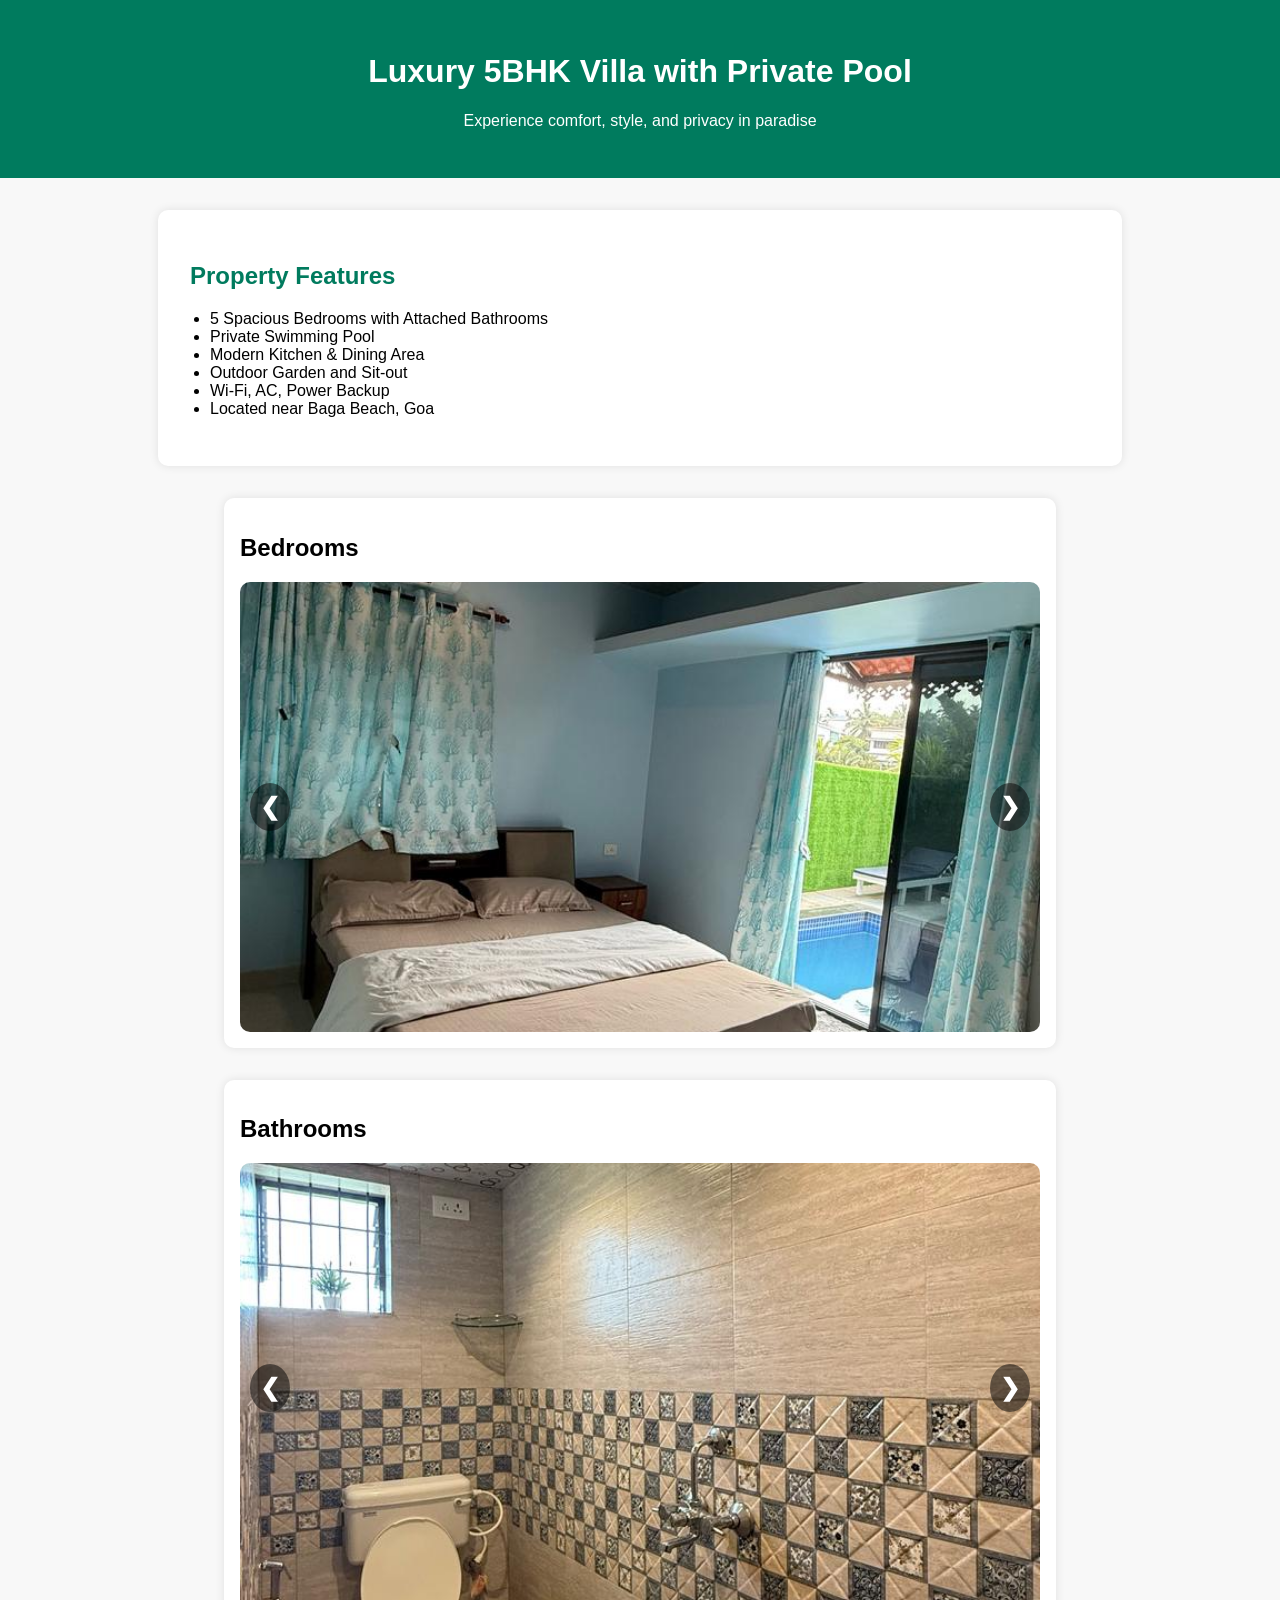
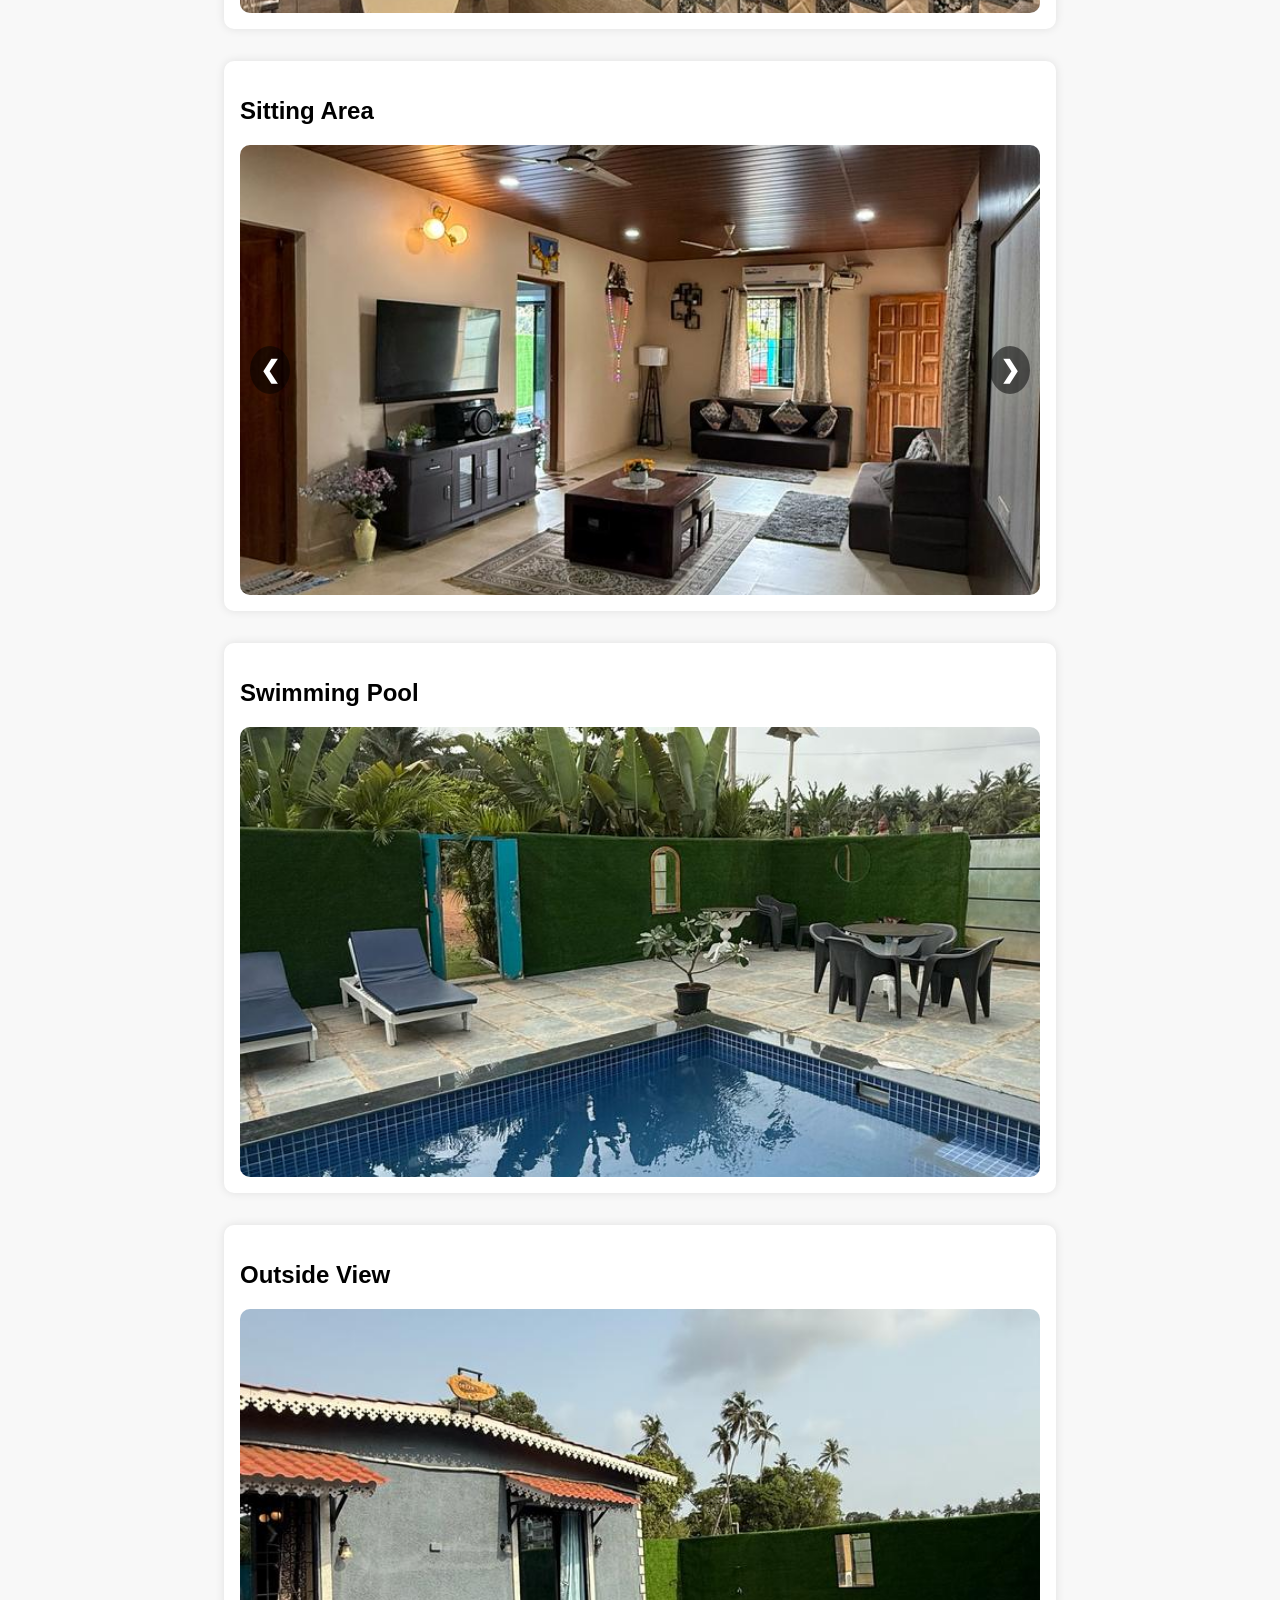
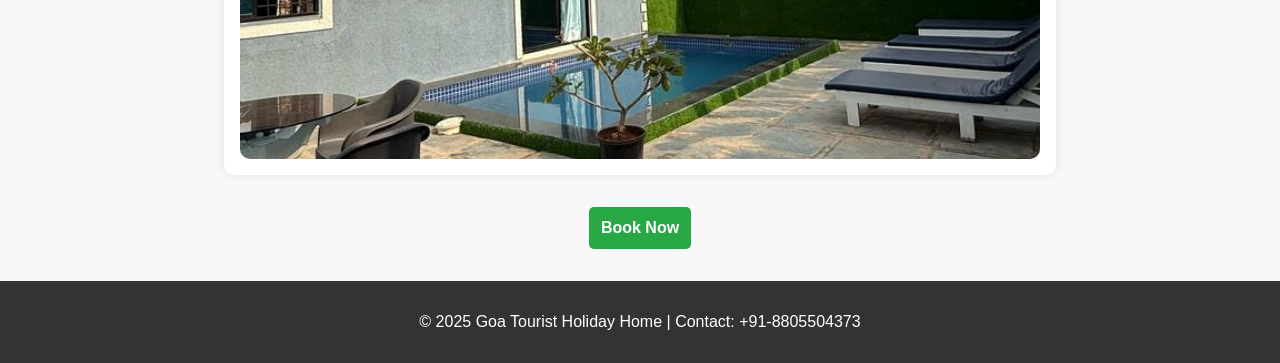
<file: 2bhk/2bhk.html>
<!DOCTYPE html>
<html lang="en">
  <head>
    <meta charset="UTF-8" />
    <meta name="viewport" content="width=device-width, initial-scale=1.0" />
    <title>5BHK Villa Gallery</title>
    <link rel="stylesheet" href="style.css" />
  </head>
  <body>
    <header>
      <h1>Luxury 5BHK Villa with Private Pool</h1>
      <p>Experience comfort, style, and privacy in paradise</p>
    </header>

    <section class="villa-info">
      <h2>Property Features</h2>
      <ul>
        <li>5 Spacious Bedrooms with Attached Bathrooms</li>
        <li>Private Swimming Pool</li>
        <li>Modern Kitchen & Dining Area</li>
        <li>Outdoor Garden and Sit-out</li>
        <li>Wi-Fi, AC, Power Backup</li>
        <li>Located near Baga Beach, Goa</li>
      </ul>
      <!-- <p class="price">Starting at ₹15,000 / night</p> -->
    </section>

    <main>
      <!-- Bedroom Slider -->
      <section class="slider-section">
        <h2>Bedrooms</h2>
        <div class="slider" id="bedroomSlider">
          <button class="prev" onclick="changeSlide('bedroom', -1)">
            &#10094;
          </button>
          <img
            class="slide bedroom-slide"
            src="bedroom1.jpeg"
            alt="Bedroom 1"
          />
          <img
            class="slide bedroom-slide"
            src="bedroom2.jpeg"
            alt="Bedroom 2"
          />
          <button class="next" onclick="changeSlide('bedroom', 1)">
            &#10095;
          </button>
        </div>
      </section>

      <!-- Bathroom Slider -->
      <section class="slider-section">
        <h2>Bathrooms</h2>
        <div class="slider" id="bathroomSlider">
          <button class="prev" onclick="changeSlide('bathroom', -1)">
            &#10094;
          </button>
          <img
            class="slide bathroom-slide"
            src="bathroom1.jpeg"
            alt="Bathroom 1"
          />
          <img
            class="slide bathroom-slide"
            src="bathroom2.jpeg"
            alt="Bathroom 2"
          />
          <button class="next" onclick="changeSlide('bathroom', 1)">
            &#10095;
          </button>
        </div>
      </section>

      <!-- Kitchen Slider -->
      <!-- <section class="slider-section">
    <h2>Kitchen</h2>
    <div class="slider" id="kitchenSlider">
      <button class="prev" onclick="changeSlide('kitchen', -1)">&#10094;</button>
      <img class="slide kitchen-slide" src="kitchen1.jpeg" alt="Kitchen 1">
      <img class="slide kitchen-slide" src="kitchen2.jpg" alt="Kitchen 2">
      <button class="next" onclick="changeSlide('kitchen', 1)">&#10095;</button>
    </div>
  </section> -->

      <!-- Dining Slider -->
      <section class="slider-section">
        <h2>Sitting Area</h2>
        <div class="slider" id="diningSlider">
          <button class="prev" onclick="changeSlide('dining', -1)">
            &#10094;
          </button>
          <img class="slide dining-slide" src="dining1.jpeg" alt="Dining 1" />
          <img class="slide dining-slide" src="dining2.jpeg" alt="Dining 2" />
          <button class="next" onclick="changeSlide('dining', 1)">
            &#10095;
          </button>
        </div>
      </section>

      <!-- Pool Slider -->
      <section class="slider-section">
        <h2>Swimming Pool</h2>
        <div class="slider" id="poolSlider">
          <!-- <button class="prev" onclick="changeSlide('pool', -1)">&#10094;</button> -->
          <img class="slide pool-slide" src="pool1.jpeg" alt="Pool 1" />
          <!-- <button class="next" onclick="changeSlide('pool', 1)">&#10095;</button> -->
        </div>
      </section>

      <!-- Outside Slider -->
      <section class="slider-section">
        <h2>Outside View</h2>
        <div class="slider" id="outsideSlider">
          <!-- <button class="prev" onclick="changeSlide('outside', -1)">&#10094;</button> -->
          <img
            class="slide outside-slide"
            src="outside1.jpeg"
            alt="Outside 1"
          />
          <!-- <button class="next" onclick="changeSlide('outside', 1)">&#10095;</button> -->
        </div>
      </section>

      <!-- Other Slider -->
      <!-- <section class="slider-section">
    <h2>Others View</h2>
    <div class="slider" id="othersSlider">
      <button class="prev" onclick="changeSlide('Others', -1)">&#10094;</button>
      <img class="slide others-slide" src="other1.jpeg" alt="Others 1">
      <img class="slide others-slide" src="other2.jpeg" alt="Others 2">
      <img class="slide others-slide" src="other3.jpeg" alt="Others 3">
      <img class="slide others-slide" src="other4.jpeg" alt="Others 4">
      <button class="next" onclick="changeSlide('others', 1)">&#10095;</button>
    </div>
  </section> -->
    </main>
    <!-- Book Button -->
    <section id="bookingForm">
      <button onclick="redirectToWhatsApp()">Book Now</button>
    </section>

    <!-- Footer Section -->
    <footer>
      <p>&copy; 2025 Goa Tourist Holiday Home | Contact: +91-8805504373</p>
    </footer>

    <script src="script.js"></script>
  </body>
</html>
</file>
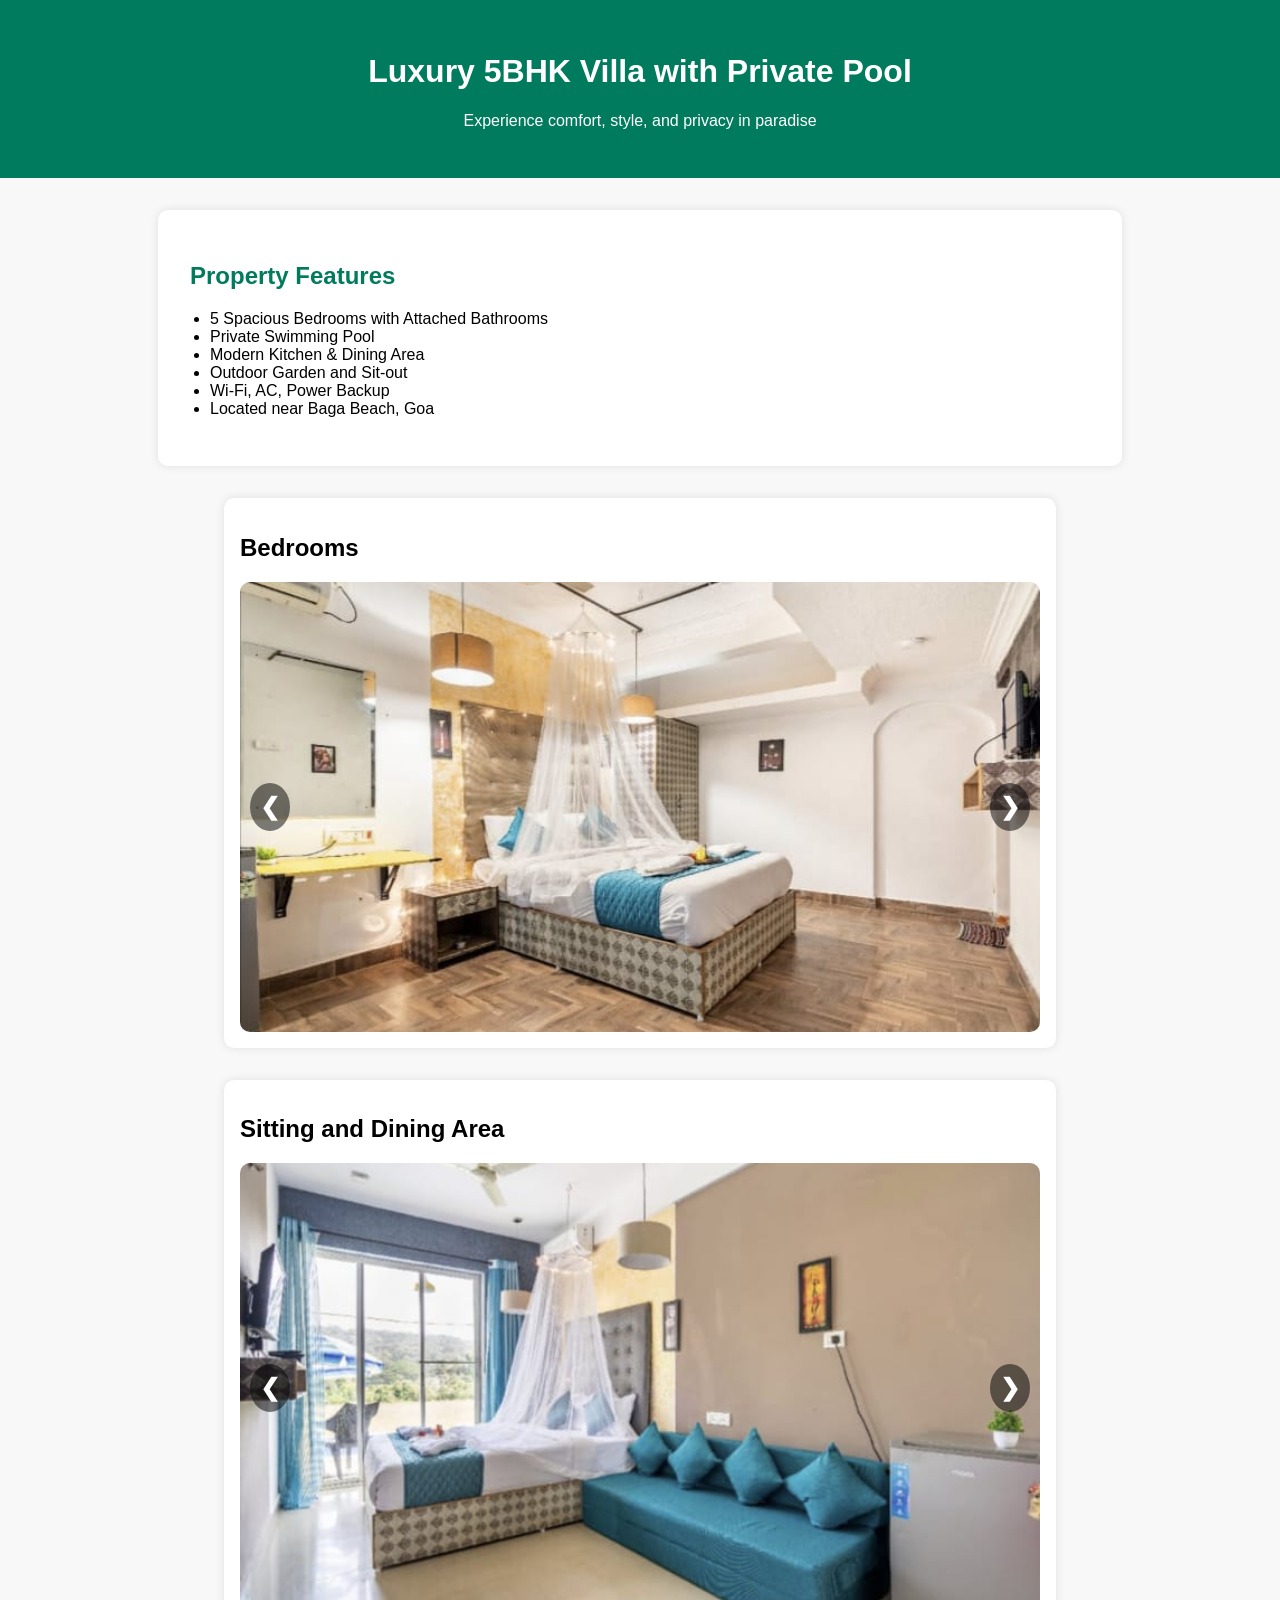
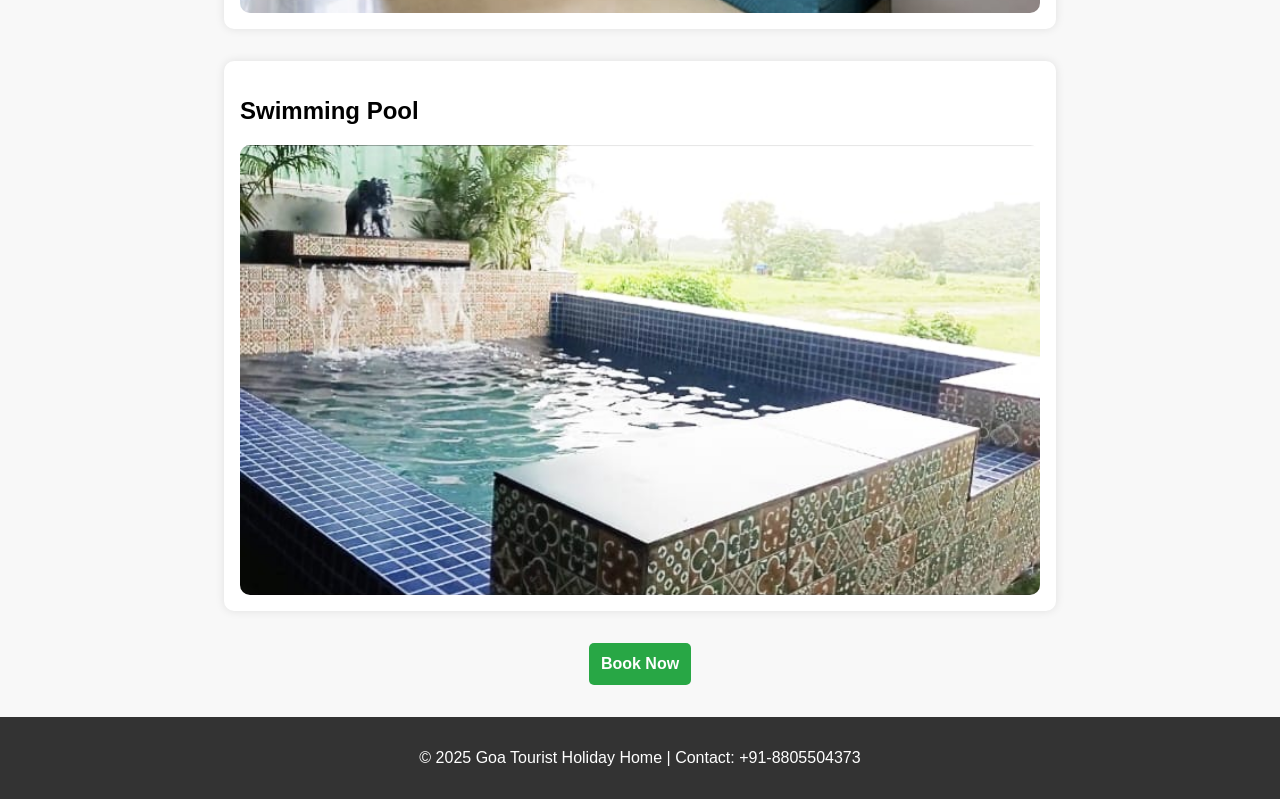
<file: 3bhk/3bhk.html>
<!DOCTYPE html>
<html lang="en">
  <head>
    <meta charset="UTF-8" />
    <meta name="viewport" content="width=device-width, initial-scale=1.0" />
    <title>5BHK Villa Gallery</title>
    <link rel="stylesheet" href="style.css" />
  </head>
  <body>
    <header>
      <h1>Luxury 5BHK Villa with Private Pool</h1>
      <p>Experience comfort, style, and privacy in paradise</p>
    </header>

    <section class="villa-info">
      <h2>Property Features</h2>
      <ul>
        <li>5 Spacious Bedrooms with Attached Bathrooms</li>
        <li>Private Swimming Pool</li>
        <li>Modern Kitchen & Dining Area</li>
        <li>Outdoor Garden and Sit-out</li>
        <li>Wi-Fi, AC, Power Backup</li>
        <li>Located near Baga Beach, Goa</li>
      </ul>
      <!-- <p class="price">Starting at ₹15,000 / night</p> -->
    </section>

    <main>
      <!-- Bedroom Slider -->
      <section class="slider-section">
        <h2>Bedrooms</h2>
        <div class="slider" id="bedroomSlider">
          <button class="prev" onclick="changeSlide('bedroom', -1)">
            &#10094;
          </button>
          <img
            class="slide bedroom-slide"
            src="bedroom1.jpeg"
            alt="Bedroom 1"
          />
          <img
            class="slide bedroom-slide"
            src="bedroom2.jpeg"
            alt="Bedroom 2"
          />
          <img
            class="slide bedroom-slide"
            src="bedroom3.jpeg"
            alt="Bedroom 3"
          />
          <button class="next" onclick="changeSlide('bedroom', 1)">
            &#10095;
          </button>
        </div>
      </section>

      <!-- Bathroom Slider -->
      <!-- <section class="slider-section">
    <h2>Bathrooms</h2>
    <div class="slider" id="bathroomSlider">
      <button class="prev" onclick="changeSlide('bathroom', -1)">&#10094;</button>
      <img class="slide bathroom-slide" src="bathroom1.jpeg" alt="Bathroom 1">
      <img class="slide bathroom-slide" src="bathroom2.jpeg" alt="Bathroom 2">
      <button class="next" onclick="changeSlide('bathroom', 1)">&#10095;</button>
    </div>
  </section> -->

      <!-- Kitchen Slider -->
      <!-- <section class="slider-section">
    <h2>Kitchen</h2>
    <div class="slider" id="kitchenSlider">
      <button class="prev" onclick="changeSlide('kitchen', -1)">&#10094;</button>
      <img class="slide kitchen-slide" src="kitchen1.jpeg" alt="Kitchen 1">
      <img class="slide kitchen-slide" src="kitchen2.jpg" alt="Kitchen 2">
      <button class="next" onclick="changeSlide('kitchen', 1)">&#10095;</button>
    </div>
  </section> -->

      <!-- Dining Slider -->
      <section class="slider-section">
        <h2>Sitting and Dining Area</h2>
        <div class="slider" id="diningSlider">
          <button class="prev" onclick="changeSlide('dining', -1)">
            &#10094;
          </button>
          <img class="slide dining-slide" src="dining1.jpeg" alt="Dining 1" />
          <img class="slide dining-slide" src="dining2.jpeg" alt="Dining 2" />
          <img class="slide dining-slide" src="dining3.jpeg" alt="Dining 3" />
          <img class="slide dining-slide" src="dining4.jpeg" alt="Dining 4" />
          <button class="next" onclick="changeSlide('dining', 1)">
            &#10095;
          </button>
        </div>
      </section>

      <!-- Pool Slider -->
      <section class="slider-section">
        <h2>Swimming Pool</h2>
        <div class="slider" id="poolSlider">
          <!-- <button class="prev" onclick="changeSlide('pool', -1)">&#10094;</button> -->
          <img class="slide pool-slide" src="pool1.jpeg" alt="Pool 1" />
          <!-- <img class="slide pool-slide" src="pool2.jpeg" alt="Pool 2"> -->
          <!-- <button class="next" onclick="changeSlide('pool', 1)">&#10095;</button> -->
        </div>
      </section>

      <!-- Outside Slider -->
      <!-- <section class="slider-section">
    <h2>Outside View</h2>
    <div class="slider" id="outsideSlider">
      <button class="prev" onclick="changeSlide('outside', -1)">&#10094;</button>
      <img class="slide outside-slide" src="outside1.jpeg" alt="Outside 1">
      <img class="slide outside-slide" src="outside2.jpeg" alt="Outside 2">
      <img class="slide outside-slide" src="outside3.jpeg" alt="Outside 3">
      <button class="next" onclick="changeSlide('outside', 1)">&#10095;</button>
    </div>
  </section> -->

      <!-- Other Slider -->
      <!-- <section class="slider-section">
    <h2>Others View</h2>
    <div class="slider" id="othersSlider">
      <button class="prev" onclick="changeSlide('Others', -1)">&#10094;</button>
      <img class="slide others-slide" src="other1.jpeg" alt="Others 1">
      <img class="slide others-slide" src="other2.jpeg" alt="Others 2">
      <img class="slide others-slide" src="other3.jpeg" alt="Others 3">
      <img class="slide others-slide" src="other4.jpeg" alt="Others 4">
      <button class="next" onclick="changeSlide('others', 1)">&#10095;</button>
    </div>
  </section> -->
    </main>
    <!-- Book Button -->
    <section id="bookingForm">
      <button onclick="redirectToWhatsApp()">Book Now</button>
    </section>

    <!-- Footer Section -->
    <footer>
      <p>&copy; 2025 Goa Tourist Holiday Home | Contact: +91-8805504373</p>
    </footer>

    <script src="script.js"></script>
  </body>
</html>
</file>
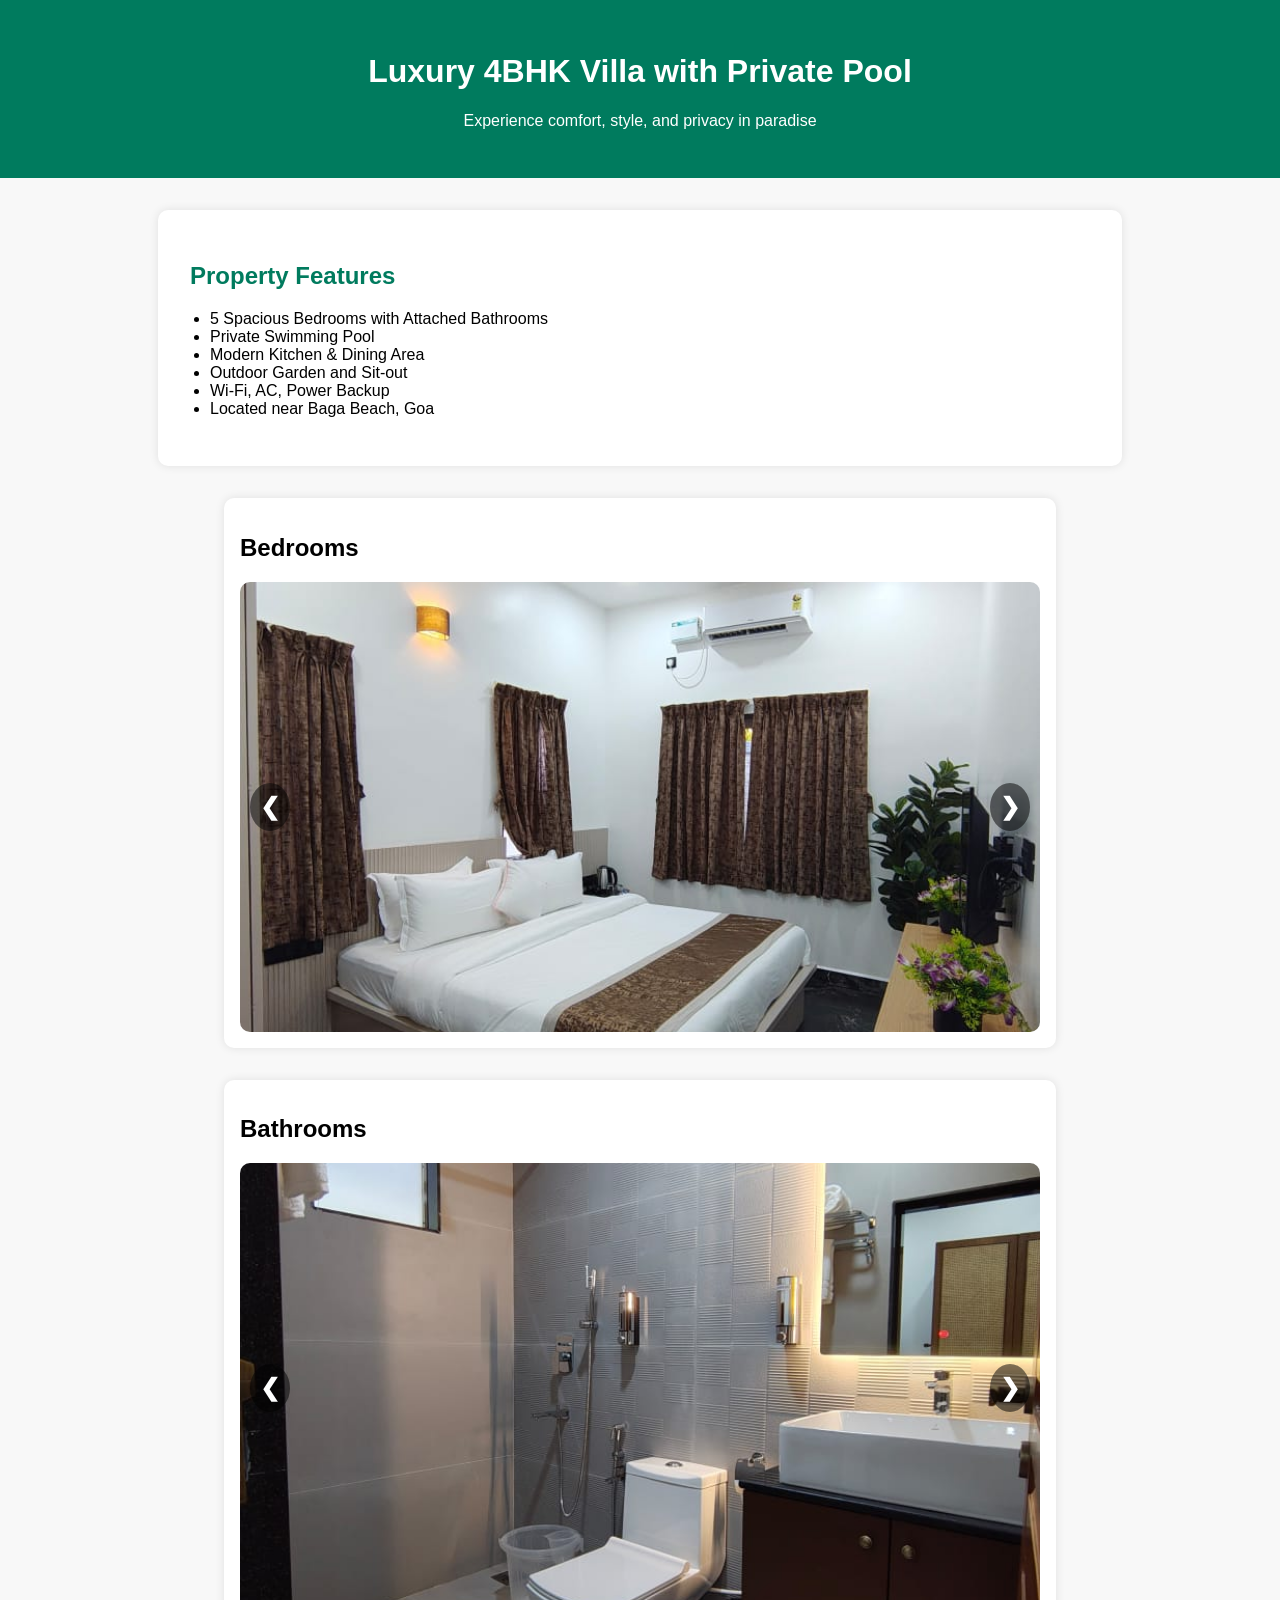
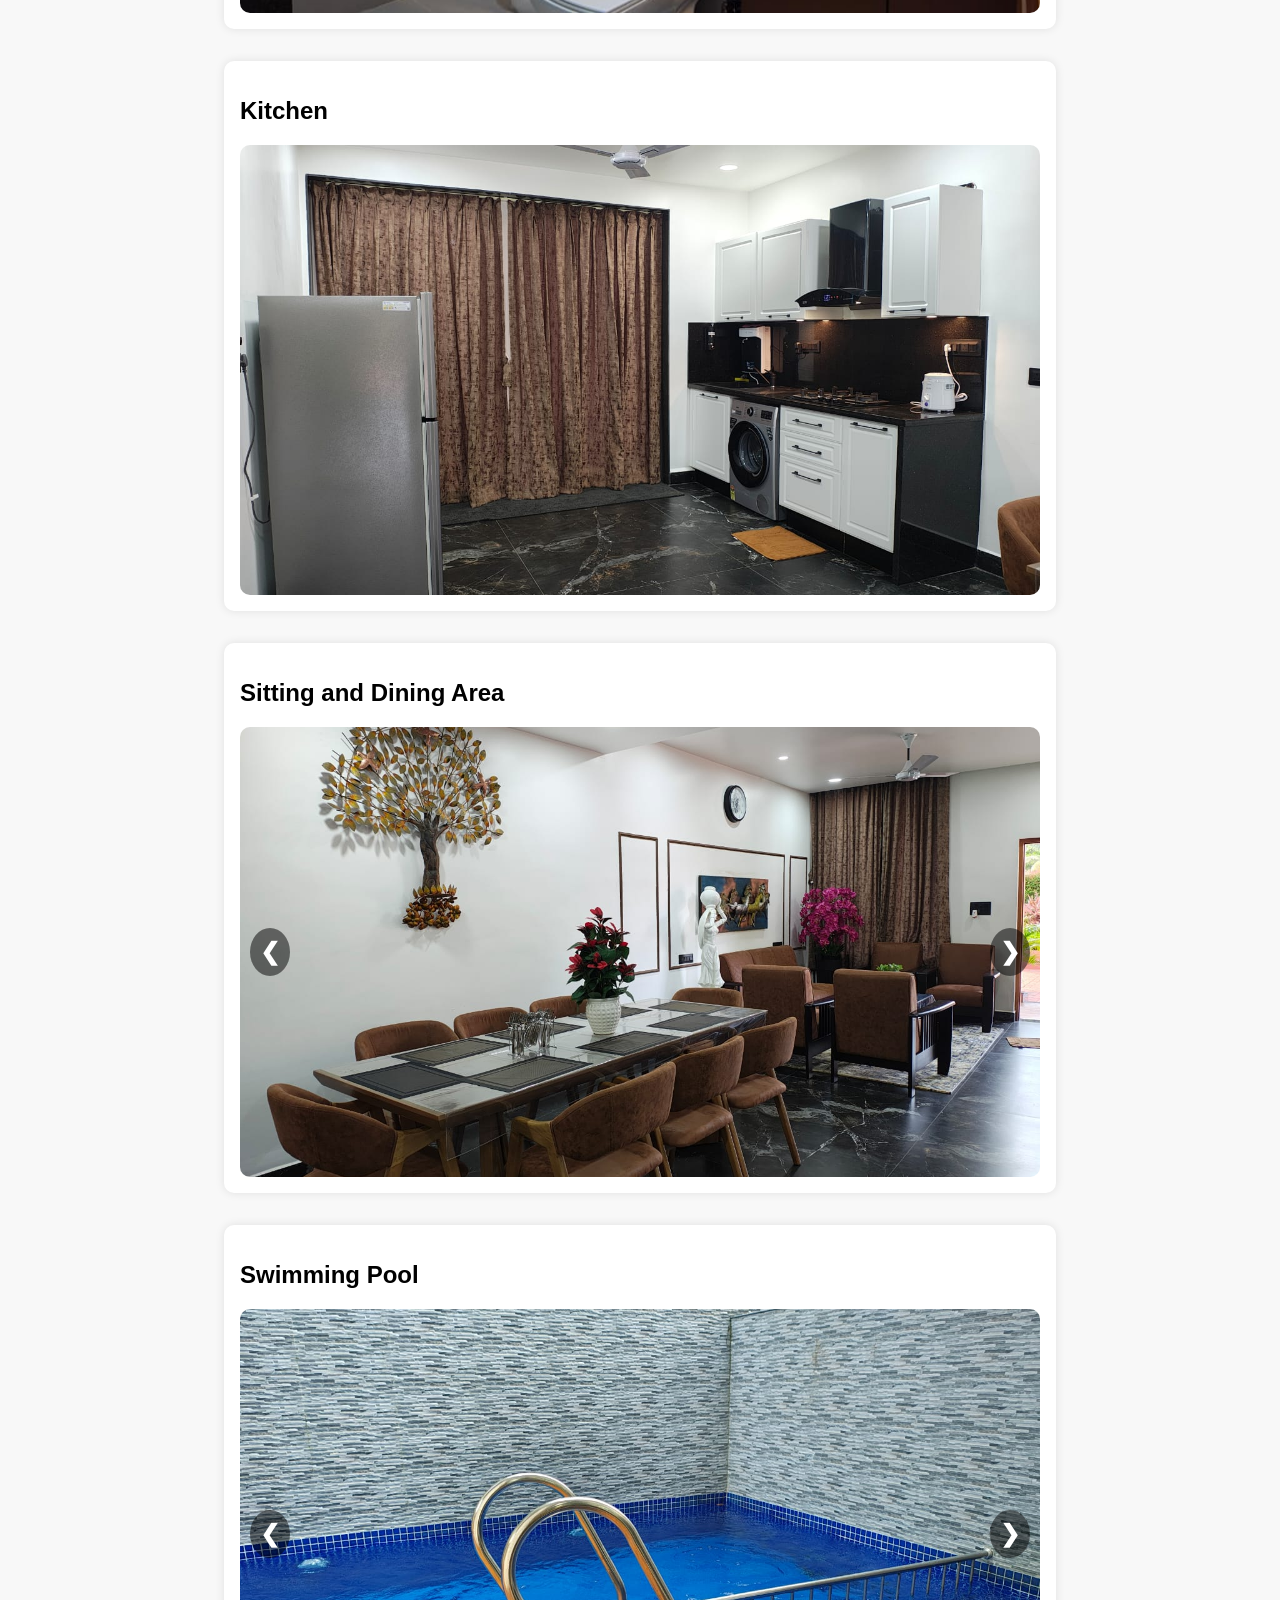
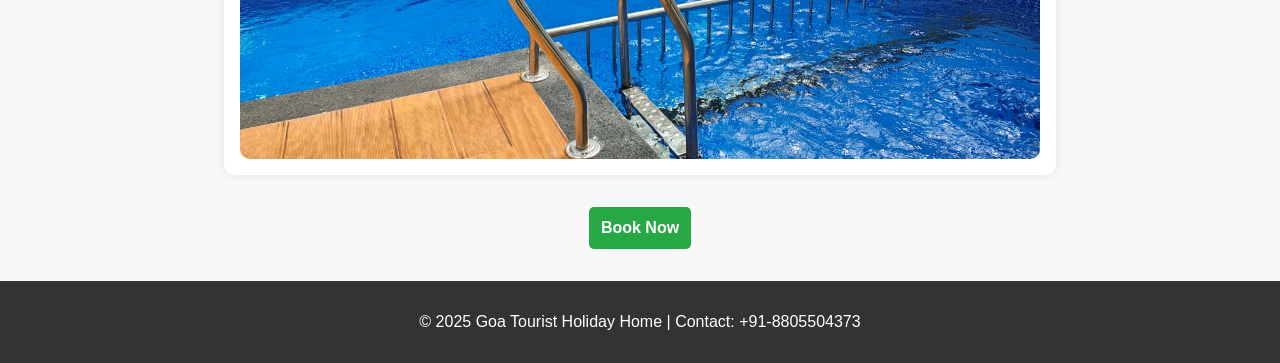
<file: 4bhk/4bhk.html>
<!DOCTYPE html>
<html lang="en">
  <head>
    <meta charset="UTF-8" />
    <meta name="viewport" content="width=device-width, initial-scale=1.0" />
    <title>4BHK Villa Gallery</title>
    <link rel="stylesheet" href="style.css" />
  </head>
  <body>
    <header>
      <h1>Luxury 4BHK Villa with Private Pool</h1>
      <p>Experience comfort, style, and privacy in paradise</p>
    </header>

    <section class="villa-info">
      <h2>Property Features</h2>
      <ul>
        <li>5 Spacious Bedrooms with Attached Bathrooms</li>
        <li>Private Swimming Pool</li>
        <li>Modern Kitchen & Dining Area</li>
        <li>Outdoor Garden and Sit-out</li>
        <li>Wi-Fi, AC, Power Backup</li>
        <li>Located near Baga Beach, Goa</li>
      </ul>
      <!-- <p class="price">Starting at ₹15,000 / night</p> -->
    </section>

    <main>
      <!-- Bedroom Slider -->
      <section class="slider-section">
        <h2>Bedrooms</h2>
        <div class="slider" id="bedroomSlider">
          <button class="prev" onclick="changeSlide('bedroom', -1)">
            &#10094;
          </button>
          <img
            class="slide bedroom-slide"
            src="bedroom1.jpeg"
            alt="Bedroom 1"
          />
          <img
            class="slide bedroom-slide"
            src="bedroom2.jpeg"
            alt="Bedroom 2"
          />
          <img
            class="slide bedroom-slide"
            src="bedroom3.jpeg"
            alt="Bedroom 3"
          />
          <img
            class="slide bedroom-slide"
            src="bedroom4.jpeg"
            alt="Bedroom 4"
          />
          <img
            class="slide bedroom-slide"
            src="bedroom5.jpeg"
            alt="Bedroom 5"
          />
          <button class="next" onclick="changeSlide('bedroom', 1)">
            &#10095;
          </button>
        </div>
      </section>

      <!-- Bathroom Slider -->
      <section class="slider-section">
        <h2>Bathrooms</h2>
        <div class="slider" id="bathroomSlider">
          <button class="prev" onclick="changeSlide('bathroom', -1)">
            &#10094;
          </button>
          <img
            class="slide bathroom-slide"
            src="bathroom1.jpeg"
            alt="Bathroom 1"
          />
          <img
            class="slide bathroom-slide"
            src="bathroom2.jpeg"
            alt="Bathroom 2"
          />
          <img
            class="slide bathroom-slide"
            src="bathroom3.jpeg"
            alt="Bathroom 3"
          />
          <img
            class="slide bathroom-slide"
            src="bathroom4.jpeg"
            alt="Bathroom 4"
          />
          <button class="next" onclick="changeSlide('bathroom', 1)">
            &#10095;
          </button>
        </div>
      </section>

      <!-- Kitchen Slider -->
      <section class="slider-section">
        <h2>Kitchen</h2>
        <div class="slider" id="kitchenSlider">
          <!-- <button class="prev" onclick="changeSlide('kitchen', -1)">&#10094;</button>  -->
          <img
            class="slide kitchen-slide"
            src="kitchen1.jpeg"
            alt="Kitchen 1"
          />
          <!-- <img class="slide kitchen-slide" src="kitchen2.jpg" alt="Kitchen 2"> 
      <button class="next" onclick="changeSlide('kitchen', 1)">&#10095;</button>  -->
        </div>
      </section>

      <!-- Dining Slider -->
      <section class="slider-section">
        <h2>Sitting and Dining Area</h2>
        <div class="slider" id="diningSlider">
          <button class="prev" onclick="changeSlide('dining', -1)">
            &#10094;
          </button>
          <img class="slide dining-slide" src="dining1.jpeg" alt="Dining 1" />
          <img class="slide dining-slide" src="dining2.jpeg" alt="Dining 2" />
          <img class="slide dining-slide" src="dining3.jpeg" alt="Dining 3" />
          <img class="slide dining-slide" src="dining4.jpeg" alt="Dining 4" />
          <img class="slide dining-slide" src="dining5.jpeg" alt="Dining 5" />
          <button class="next" onclick="changeSlide('dining', 1)">
            &#10095;
          </button>
        </div>
      </section>

      <!-- Pool Slider -->
      <section class="slider-section">
        <h2>Swimming Pool</h2>
        <div class="slider" id="poolSlider">
          <button class="prev" onclick="changeSlide('pool', -1)">
            &#10094;
          </button>
          <img class="slide pool-slide" src="pool1.jpeg" alt="Pool 1" />
          <img class="slide pool-slide" src="pool2.jpeg" alt="Pool 2" />
          <button class="next" onclick="changeSlide('pool', 1)">
            &#10095;
          </button>
        </div>
      </section>

      <!-- Outside Slider -->
      <!-- <section class="slider-section">
    <h2>Outside View</h2>
    <div class="slider" id="outsideSlider">
      <button class="prev" onclick="changeSlide('outside', -1)">&#10094;</button>
      <img class="slide outside-slide" src="outside1.jpeg" alt="Outside 1">
      <img class="slide outside-slide" src="outside2.jpeg" alt="Outside 2">
      <img class="slide outside-slide" src="outside3.jpeg" alt="Outside 3">
      <button class="next" onclick="changeSlide('outside', 1)">&#10095;</button>
    </div>
  </section> -->

      <!-- Other Slider -->
      <!-- <section class="slider-section">
    <h2>Others View</h2>
    <div class="slider" id="othersSlider">
      <button class="prev" onclick="changeSlide('Others', -1)">&#10094;</button>
      <img class="slide others-slide" src="other1.jpeg" alt="Others 1">
      <img class="slide others-slide" src="other2.jpeg" alt="Others 2">
      <img class="slide others-slide" src="other3.jpeg" alt="Others 3">
      <img class="slide others-slide" src="other4.jpeg" alt="Others 4">
      <button class="next" onclick="changeSlide('others', 1)">&#10095;</button>
    </div> 
   </section> -->
    </main>
    <!-- Book Button -->
    <section id="bookingForm">
      <button onclick="redirectToWhatsApp()">Book Now</button>
    </section>

    <!-- Footer Section -->
    <footer>
      <p>&copy; 2025 Goa Tourist Holiday Home | Contact: +91-8805504373</p>
    </footer>

    <script src="script.js"></script>
  </body>
</html>
</file>
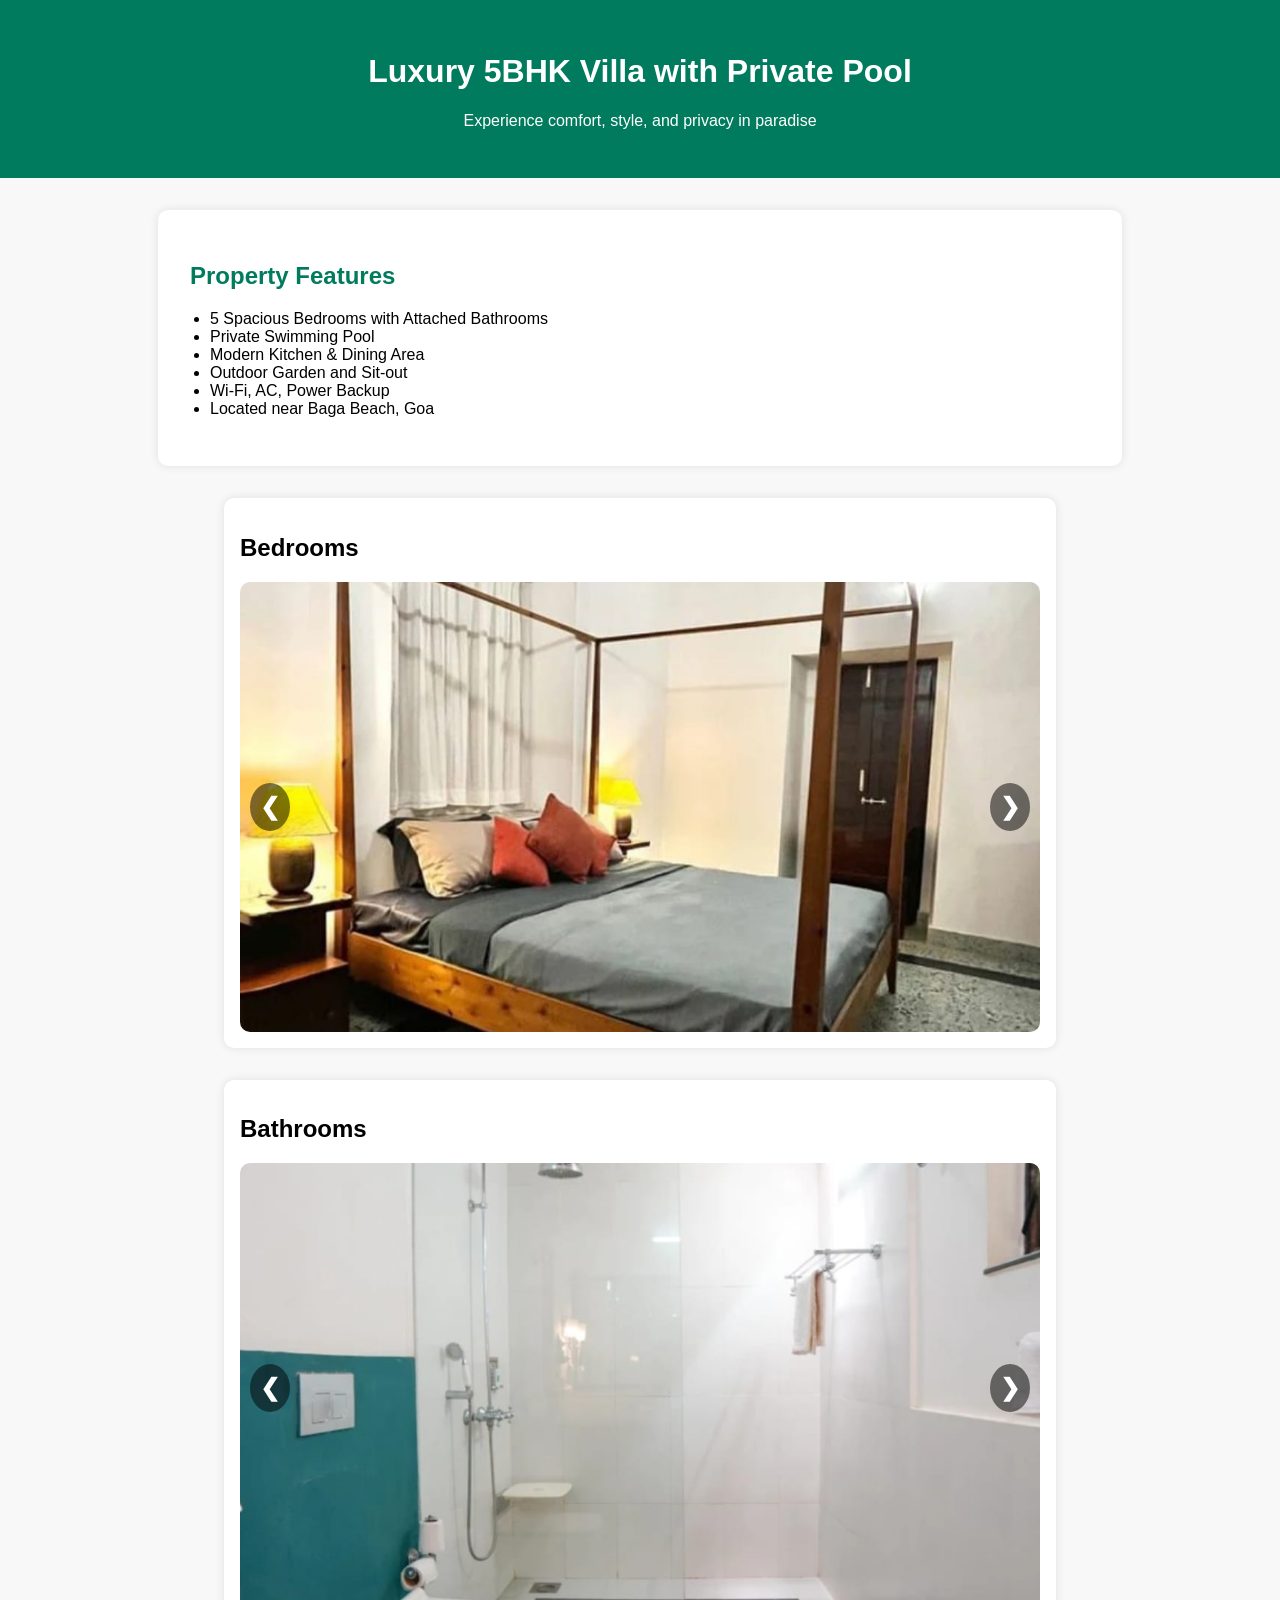
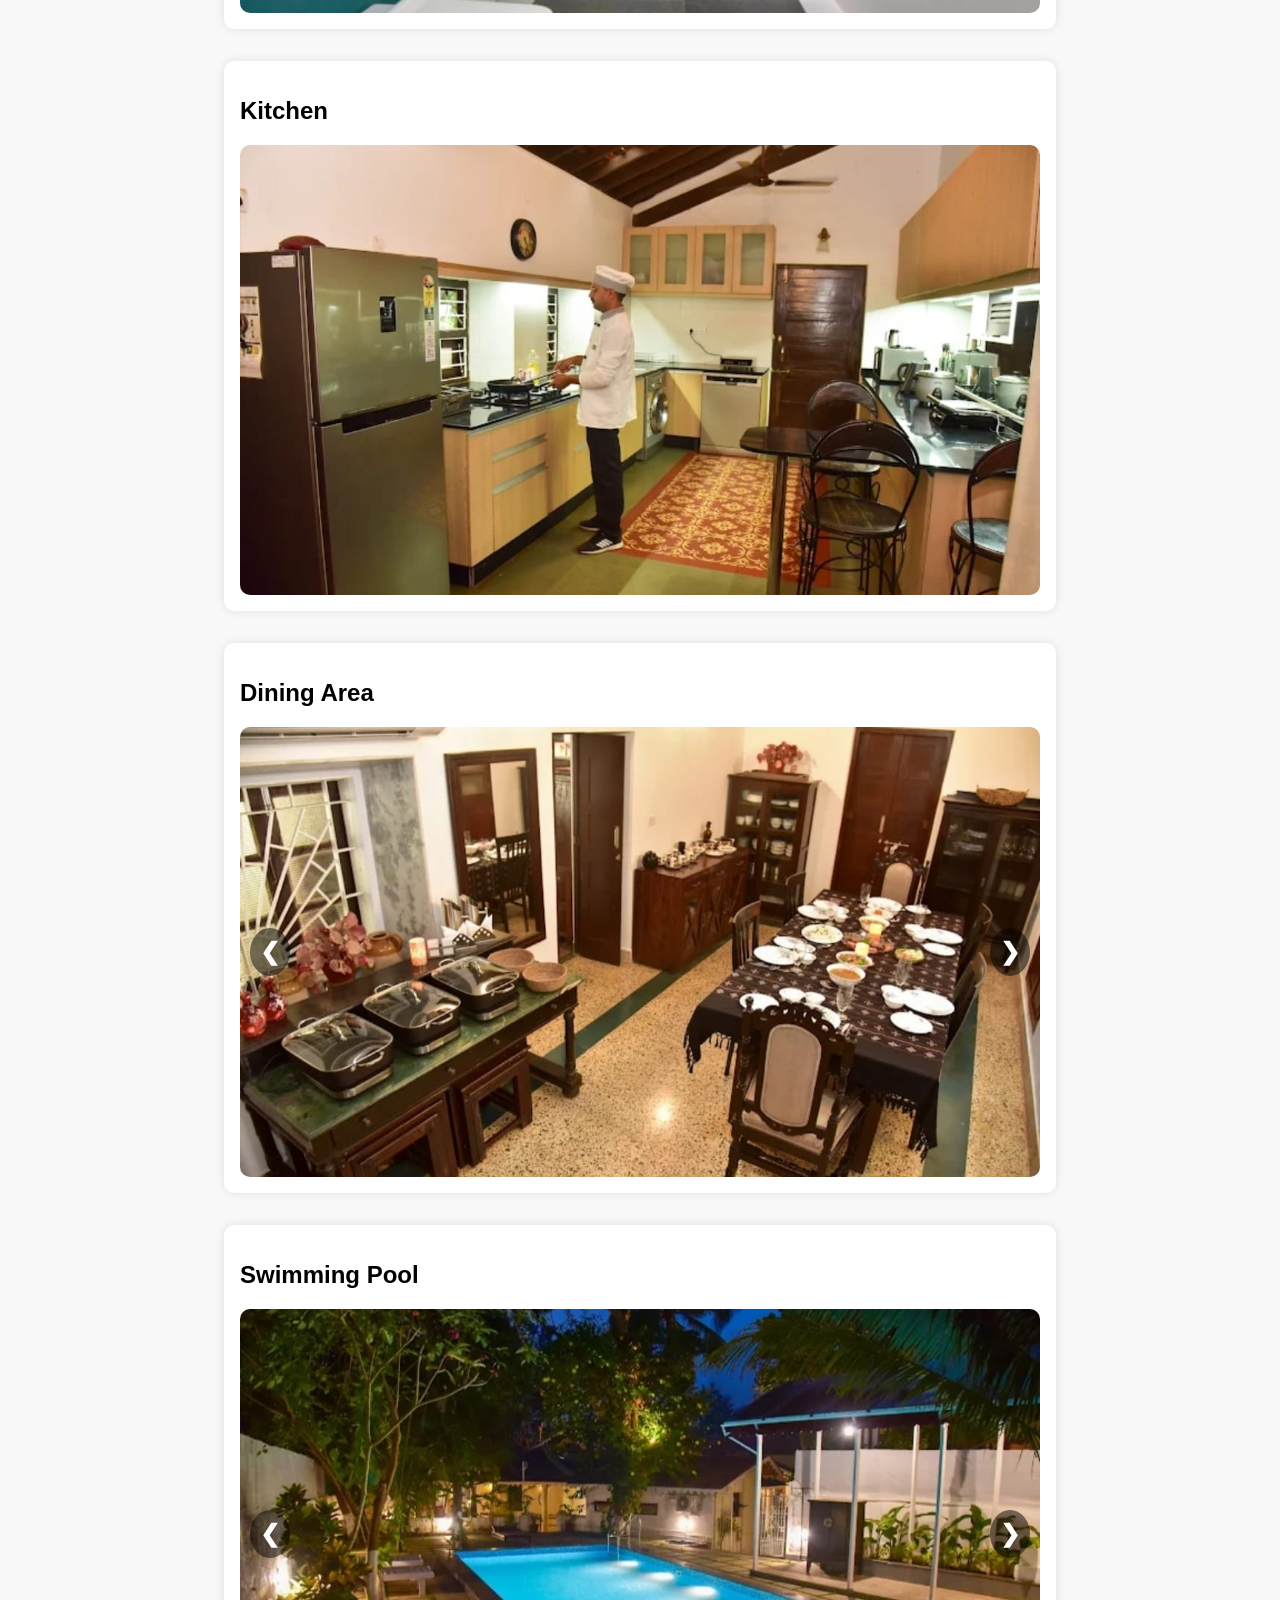
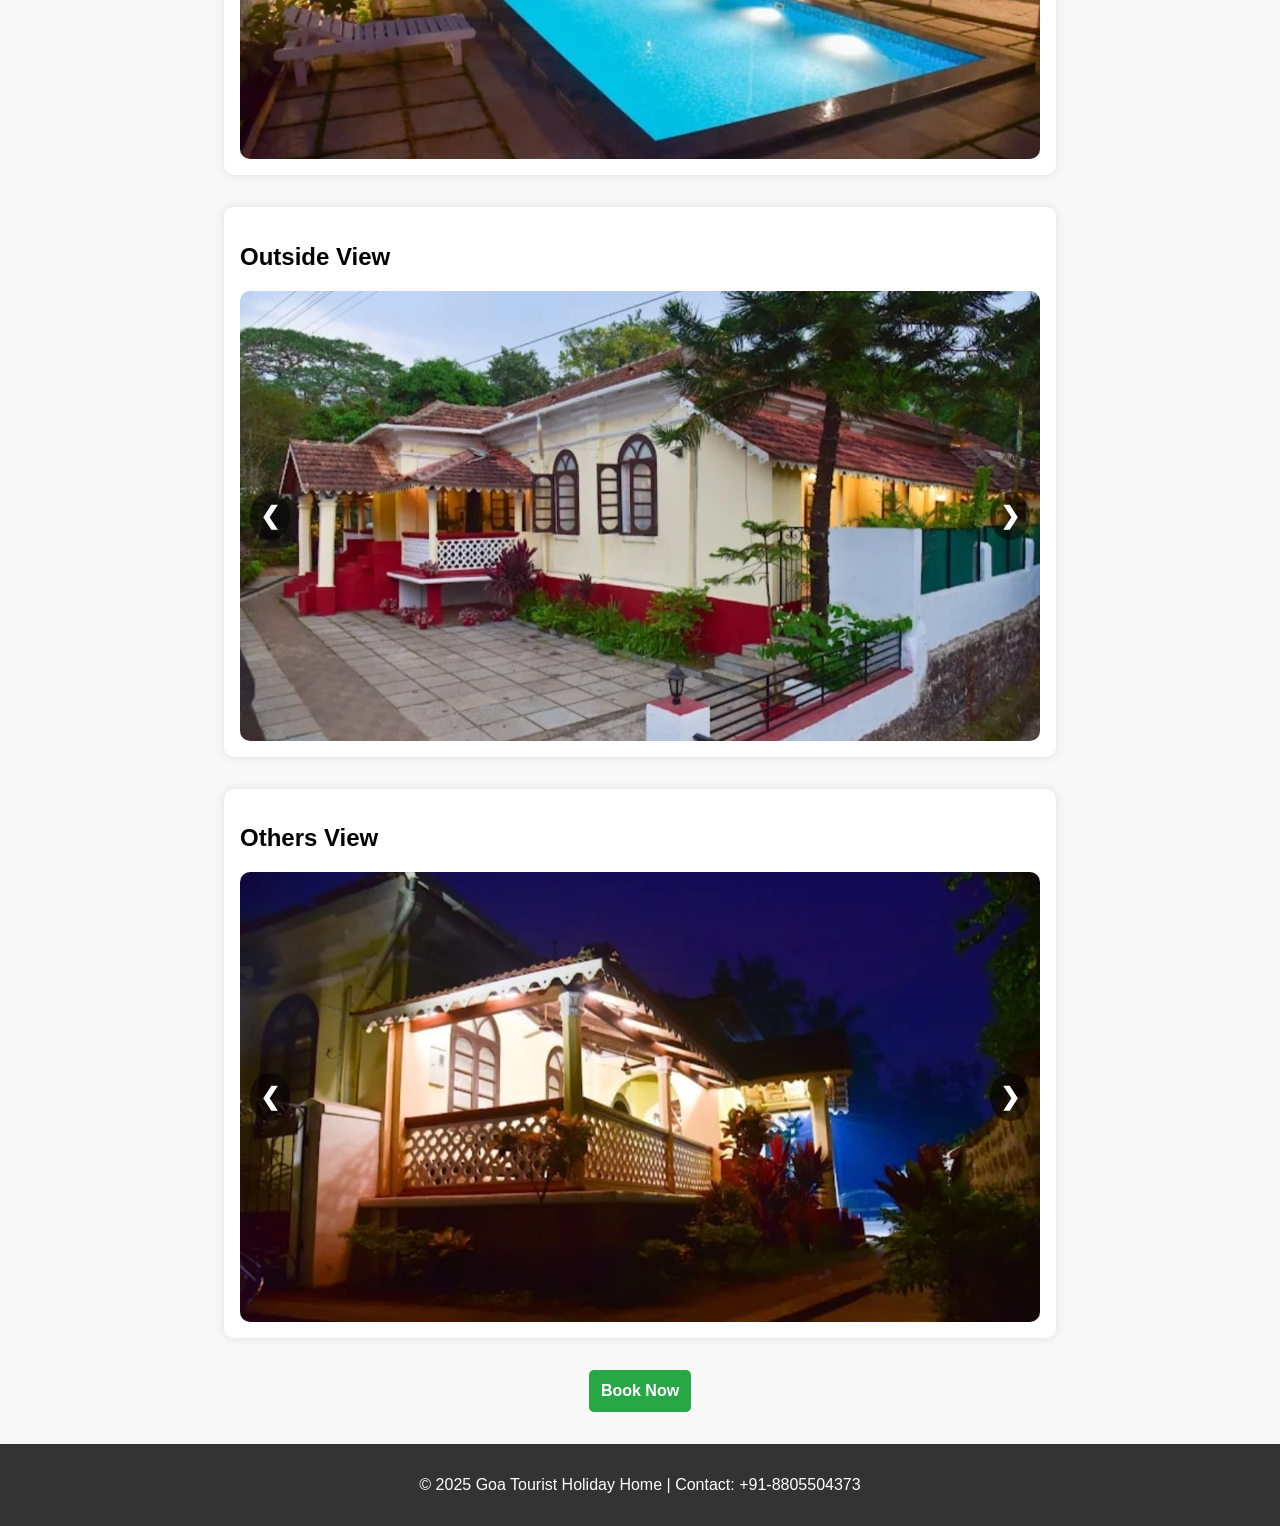
<file: 5bhk/5bhk.html>
<!DOCTYPE html>
<html lang="en">
  <head>
    <meta charset="UTF-8" />
    <meta name="viewport" content="width=device-width, initial-scale=1.0" />
    <title>5BHK Villa Gallery</title>
    <link rel="stylesheet" href="style.css" />
  </head>
  <body>
    <header>
      <h1>Luxury 5BHK Villa with Private Pool</h1>
      <p>Experience comfort, style, and privacy in paradise</p>
    </header>

    <section class="villa-info">
      <h2>Property Features</h2>
      <ul>
        <li>5 Spacious Bedrooms with Attached Bathrooms</li>
        <li>Private Swimming Pool</li>
        <li>Modern Kitchen & Dining Area</li>
        <li>Outdoor Garden and Sit-out</li>
        <li>Wi-Fi, AC, Power Backup</li>
        <li>Located near Baga Beach, Goa</li>
      </ul>
      <!-- <p class="price">Starting at ₹15,000 / night</p> -->
    </section>

    <main>
      <!-- Bedroom Slider -->
      <section class="slider-section">
        <h2>Bedrooms</h2>
        <div class="slider" id="bedroomSlider">
          <button class="prev" onclick="changeSlide('bedroom', -1)">
            &#10094;
          </button>
          <img
            class="slide bedroom-slide"
            src="bedroom1.jpeg"
            alt="Bedroom 1"
          />
          <img
            class="slide bedroom-slide"
            src="bedroom2.jpeg"
            alt="Bedroom 2"
          />
          <img
            class="slide bedroom-slide"
            src="bedroom3.jpeg"
            alt="Bedroom 3"
          />
          <button class="next" onclick="changeSlide('bedroom', 1)">
            &#10095;
          </button>
        </div>
      </section>

      <!-- Bathroom Slider -->
      <section class="slider-section">
        <h2>Bathrooms</h2>
        <div class="slider" id="bathroomSlider">
          <button class="prev" onclick="changeSlide('bathroom', -1)">
            &#10094;
          </button>
          <img
            class="slide bathroom-slide"
            src="bathroom1.jpeg"
            alt="Bathroom 1"
          />
          <img
            class="slide bathroom-slide"
            src="bathroom2.jpeg"
            alt="Bathroom 2"
          />
          <button class="next" onclick="changeSlide('bathroom', 1)">
            &#10095;
          </button>
        </div>
      </section>

      <!-- Kitchen Slider -->
      <section class="slider-section">
        <h2>Kitchen</h2>
        <div class="slider" id="kitchenSlider">
          <!-- <button class="prev" onclick="changeSlide('kitchen', -1)">&#10094;</button> -->
          <img
            class="slide kitchen-slide"
            src="kitchen1.jpeg"
            alt="Kitchen 1"
          />
          <!-- <img class="slide kitchen-slide" src="kitchen2.jpg" alt="Kitchen 2"> -->
          <!-- <button class="next" onclick="changeSlide('kitchen', 1)">&#10095;</button> -->
        </div>
      </section>

      <!-- Dining Slider -->
      <section class="slider-section">
        <h2>Dining Area</h2>
        <div class="slider" id="diningSlider">
          <button class="prev" onclick="changeSlide('dining', -1)">
            &#10094;
          </button>
          <img class="slide dining-slide" src="dining1.jpeg" alt="Dining 1" />
          <img class="slide dining-slide" src="dining2.jpeg" alt="Dining 2" />
          <button class="next" onclick="changeSlide('dining', 1)">
            &#10095;
          </button>
        </div>
      </section>

      <!-- Pool Slider -->
      <section class="slider-section">
        <h2>Swimming Pool</h2>
        <div class="slider" id="poolSlider">
          <button class="prev" onclick="changeSlide('pool', -1)">
            &#10094;
          </button>
          <img class="slide pool-slide" src="pool1.jpeg" alt="Pool 1" />
          <img class="slide pool-slide" src="pool2.jpeg" alt="Pool 2" />
          <button class="next" onclick="changeSlide('pool', 1)">
            &#10095;
          </button>
        </div>
      </section>

      <!-- Outside Slider -->
      <section class="slider-section">
        <h2>Outside View</h2>
        <div class="slider" id="outsideSlider">
          <button class="prev" onclick="changeSlide('outside', -1)">
            &#10094;
          </button>
          <img
            class="slide outside-slide"
            src="outside1.jpeg"
            alt="Outside 1"
          />
          <img
            class="slide outside-slide"
            src="outside2.jpeg"
            alt="Outside 2"
          />
          <img
            class="slide outside-slide"
            src="outside3.jpeg"
            alt="Outside 3"
          />
          <button class="next" onclick="changeSlide('outside', 1)">
            &#10095;
          </button>
        </div>
      </section>

      <!-- Other Slider -->
      <section class="slider-section">
        <h2>Others View</h2>
        <div class="slider" id="othersSlider">
          <button class="prev" onclick="changeSlide('Others', -1)">
            &#10094;
          </button>
          <img class="slide others-slide" src="other1.jpeg" alt="Others 1" />
          <img class="slide others-slide" src="other2.jpeg" alt="Others 2" />
          <img class="slide others-slide" src="other3.jpeg" alt="Others 3" />
          <img class="slide others-slide" src="other4.jpeg" alt="Others 4" />
          <button class="next" onclick="changeSlide('others', 1)">
            &#10095;
          </button>
        </div>
      </section>
    </main>
    <!-- Book Button -->
    <section id="bookingForm">
      <button onclick="redirectToWhatsApp()">Book Now</button>
    </section>

    <!-- Footer Section -->
    <footer>
      <p>&copy; 2025 Goa Tourist Holiday Home | Contact: +91-8805504373</p>
    </footer>

    <script src="script.js"></script>
  </body>
</html>
</file>
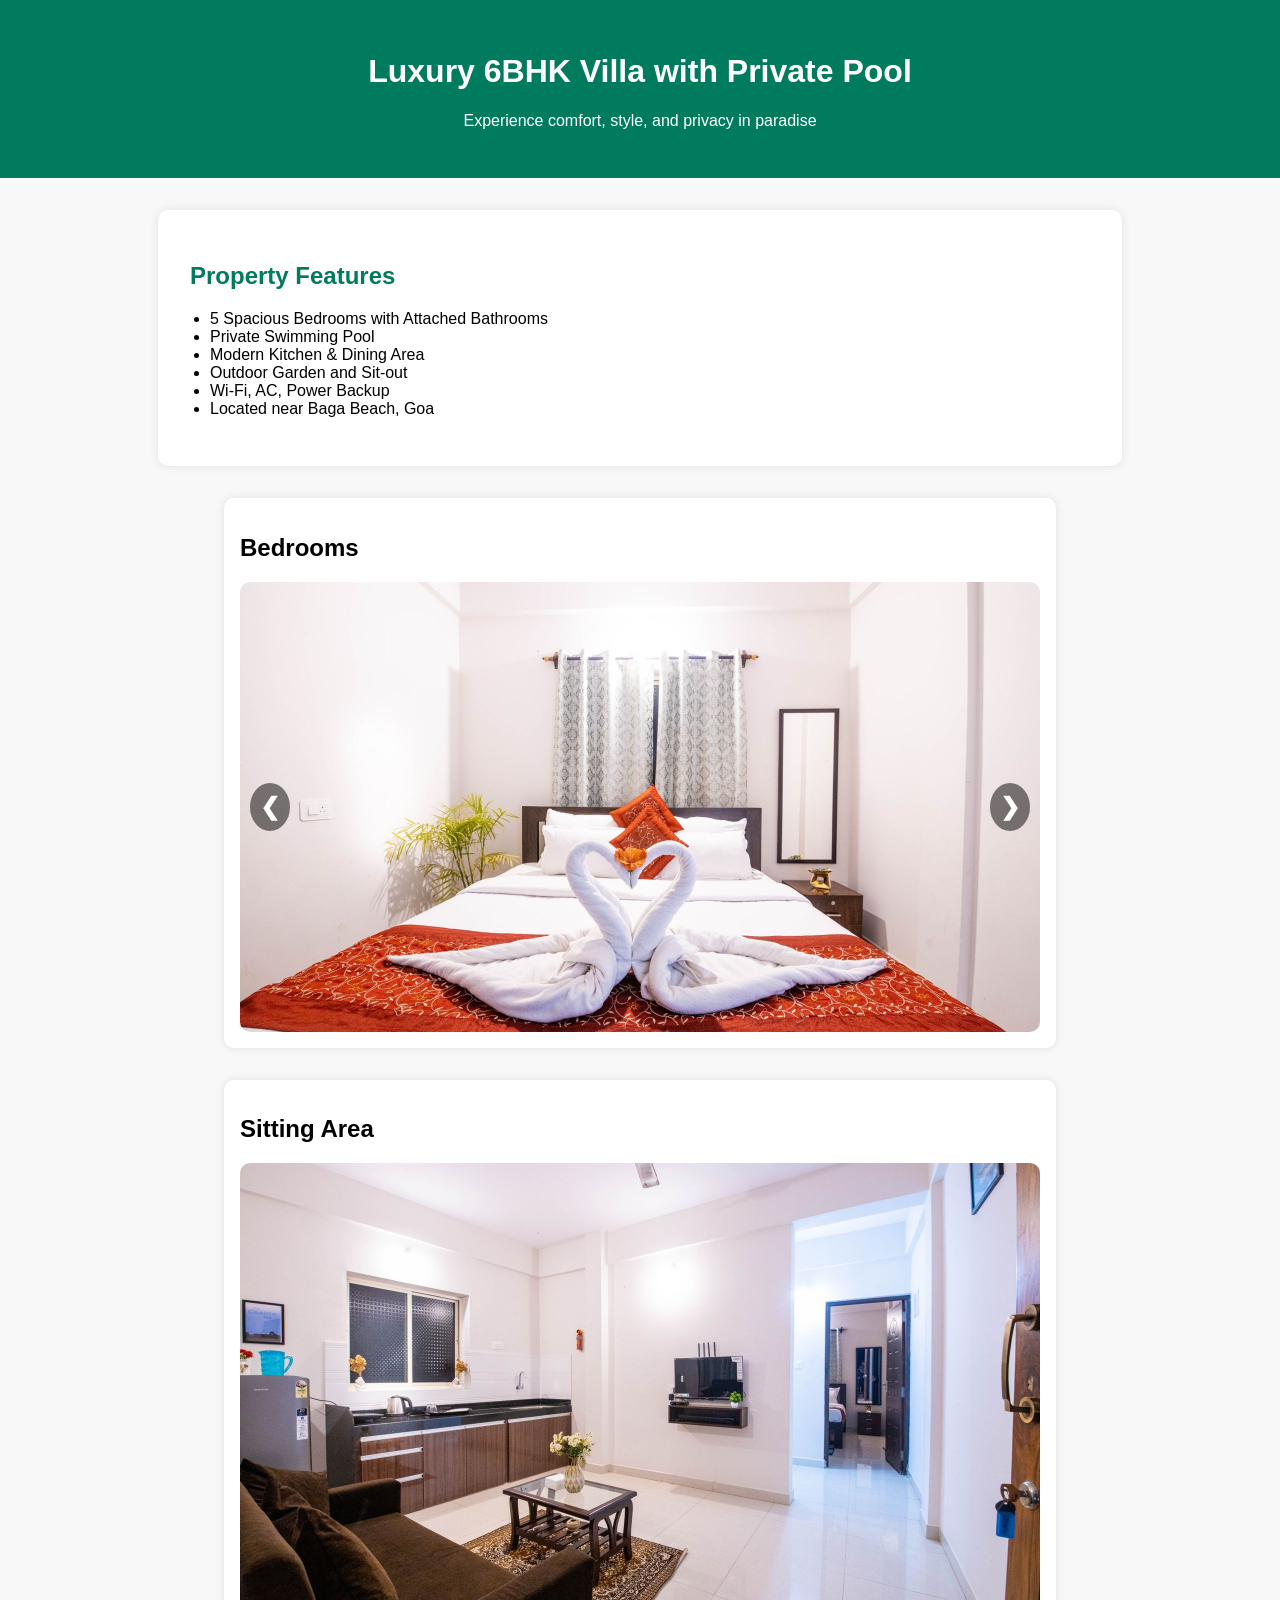
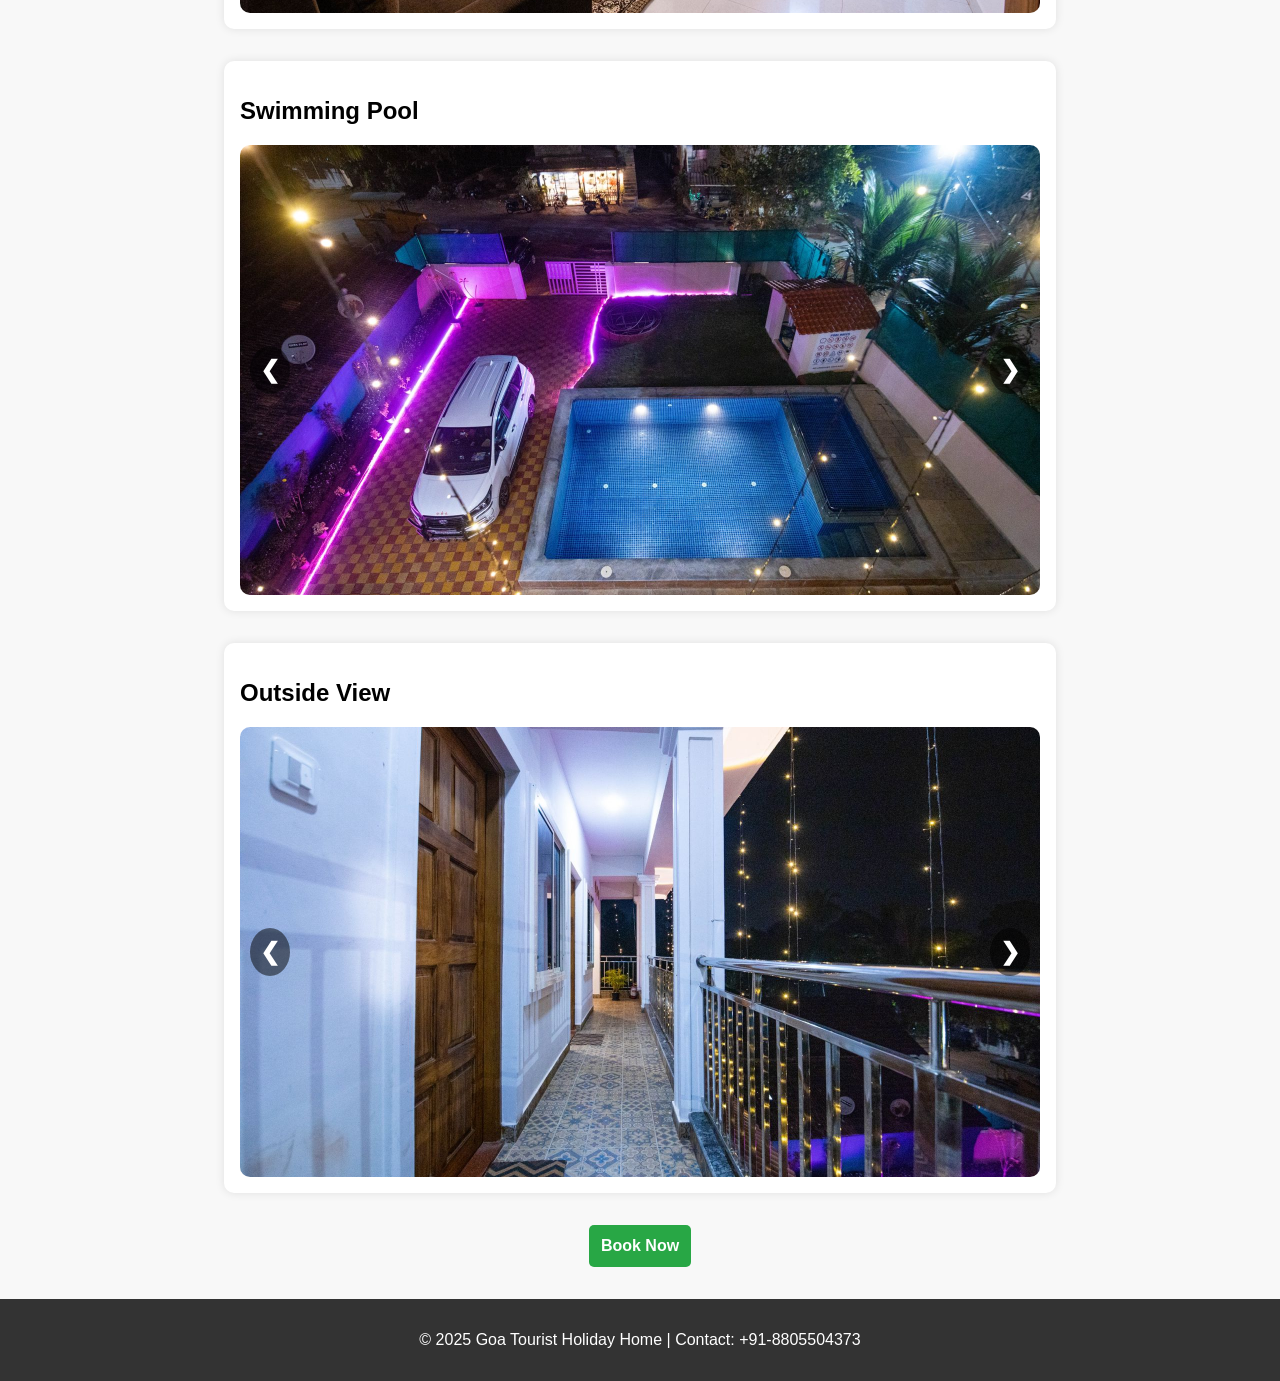
<file: 6bhk/6bhk.html>
<!DOCTYPE html>
<html lang="en">
  <head>
    <meta charset="UTF-8" />
    <meta name="viewport" content="width=device-width, initial-scale=1.0" />
    <title>6BHK Villa Gallery</title>
    <link rel="stylesheet" href="style.css" />
  </head>
  <body>
    <header>
      <h1>Luxury 6BHK Villa with Private Pool</h1>
      <p>Experience comfort, style, and privacy in paradise</p>
    </header>

    <section class="villa-info">
      <h2>Property Features</h2>
      <ul>
        <li>5 Spacious Bedrooms with Attached Bathrooms</li>
        <li>Private Swimming Pool</li>
        <li>Modern Kitchen & Dining Area</li>
        <li>Outdoor Garden and Sit-out</li>
        <li>Wi-Fi, AC, Power Backup</li>
        <li>Located near Baga Beach, Goa</li>
      </ul>
      <!-- <p class="price">Starting at ₹15,000 / night</p> -->
    </section>

    <main>
      <!-- Bedroom Slider -->
      <section class="slider-section">
        <h2>Bedrooms</h2>
        <div class="slider" id="bedroomSlider">
          <button class="prev" onclick="changeSlide('bedroom', -1)">
            &#10094;
          </button>
          <img
            class="slide bedroom-slide"
            src="bedroom1.jpeg"
            alt="Bedroom 1"
          />
          <img
            class="slide bedroom-slide"
            src="bedroom2.jpeg"
            alt="Bedroom 2"
          />
          <img
            class="slide bedroom-slide"
            src="bedroom3.jpeg"
            alt="Bedroom 3"
          />
          <button class="next" onclick="changeSlide('bedroom', 1)">
            &#10095;
          </button>
        </div>
      </section>

      <!-- Bathroom Slider -->
      <!-- <section class="slider-section">
    <h2>Bathrooms</h2>
    <div class="slider" id="bathroomSlider">
      <button class="prev" onclick="changeSlide('bathroom', -1)">&#10094;</button>
      <img class="slide bathroom-slide" src="bathroom1.jpeg" alt="Bathroom 1">
      <img class="slide bathroom-slide" src="bathroom2.jpeg" alt="Bathroom 2">
      <button class="next" onclick="changeSlide('bathroom', 1)">&#10095;</button>
    </div>
  </section> -->

      <!-- Kitchen Slider -->
      <!-- <section class="slider-section">
    <h2>Kitchen</h2>
    <div class="slider" id="kitchenSlider">
       <button class="prev" onclick="changeSlide('kitchen', -1)">&#10094;</button> 
      <img class="slide kitchen-slide" src="kitchen1.jpeg" alt="Kitchen 1">
      <img class="slide kitchen-slide" src="kitchen2.jpg" alt="Kitchen 2"> -->
      <!-- <button class="next" onclick="changeSlide('kitchen', 1)">&#10095;</button> 
    </div>
  </section> -->

      <!-- Dining Slider -->
      <section class="slider-section">
        <h2>Sitting Area</h2>
        <div class="slider" id="diningSlider">
          <!-- <button class="prev" onclick="changeSlide('dining', -1)">&#10094;</button> -->
          <img class="slide dining-slide" src="dining1.jpeg" alt="Dining 1" />
          <!-- <img class="slide dining-slide" src="dining2.jpeg" alt="Dining 2"> -->
          <!-- <button class="next" onclick="changeSlide('dining', 1)">&#10095;</button> -->
        </div>
      </section>

      <!-- Pool Slider -->
      <section class="slider-section">
        <h2>Swimming Pool</h2>
        <div class="slider" id="poolSlider">
          <button class="prev" onclick="changeSlide('pool', -1)">
            &#10094;
          </button>
          <img class="slide pool-slide" src="pool1.jpeg" alt="Pool 1" />
          <img class="slide pool-slide" src="pool2.jpeg" alt="Pool 2" />
          <button class="next" onclick="changeSlide('pool', 1)">
            &#10095;
          </button>
        </div>
      </section>

      <!-- Outside Slider -->
      <section class="slider-section">
        <h2>Outside View</h2>
        <div class="slider" id="outsideSlider">
          <button class="prev" onclick="changeSlide('outside', -1)">
            &#10094;
          </button>
          <img
            class="slide outside-slide"
            src="outside1.jpeg"
            alt="Outside 1"
          />
          <img
            class="slide outside-slide"
            src="outside2.jpeg"
            alt="Outside 2"
          />
          <!-- <img class="slide outside-slide" src="outside3.jpeg" alt="Outside 3"> -->
          <button class="next" onclick="changeSlide('outside', 1)">
            &#10095;
          </button>
        </div>
      </section>

      <!-- Other Slider -->
      <!-- <section class="slider-section">
    <h2>Others View</h2>
    <div class="slider" id="othersSlider">
      <button class="prev" onclick="changeSlide('Others', -1)">&#10094;</button>
      <img class="slide others-slide" src="other1.jpeg" alt="Others 1">
      <img class="slide others-slide" src="other2.jpeg" alt="Others 2">
      <img class="slide others-slide" src="other3.jpeg" alt="Others 3">
      <img class="slide others-slide" src="other4.jpeg" alt="Others 4">
      <button class="next" onclick="changeSlide('others', 1)">&#10095;</button>
    </div> 
   </section> -->
    </main>

    <!-- Book Button -->
    <section id="bookingForm">
      <button onclick="redirectToWhatsApp()">Book Now</button>
    </section>

    <!-- Footer Section -->
    <footer>
      <p>&copy; 2025 Goa Tourist Holiday Home | Contact: +91-8805504373</p>
    </footer>

    <script src="script.js"></script>
  </body>
</html>
</file>
<file: 2bhk/style.css>
body {
  font-family: Arial, sans-serif;
  margin: 0;
  background: #f8f8f8;
}

header {
  background-color: #007b5e;
  color: white;
  padding: 2rem 1rem;
  text-align: center;
}

.villa-info {
  max-width: 900px;
  margin: 2rem auto;
  background: white;
  padding: 2rem;
  border-radius: 10px;
  box-shadow: 0 0 10px rgba(0, 0, 0, 0.1);
}

.villa-info h2 {
  color: #007b5e;
}

.villa-info ul {
  list-style: disc;
  padding-left: 20px;
}

.price {
  font-size: 1.2rem;
  color: #d9534f;
  margin-top: 1rem;
}

/* Book Button */
button {
  margin: 15px 0;
  padding: 12px;
  border-radius: 5px;
  border: none;
  background-color: #28a745;
  color: white;
  font-weight: bold;
  cursor: pointer;
  transition: background-color 0.3s;
  font-size: 1rem;
  display: block;
  margin: 0 auto;
}

button:hover {
  background-color: #218838;
}

.slider-section {
  max-width: 800px;
  margin: 2rem auto;
  background: white;
  padding: 1rem;
  border-radius: 10px;
  box-shadow: 0 0 10px rgba(0, 0, 0, 0.1);
}

.slider {
  position: relative;
  overflow: hidden;
}

.slide {
  display: none;
  width: 100%;
  max-height: 450px;
  object-fit: cover;
  border-radius: 10px;
}

.prev,
.next {
  position: absolute;
  top: 50%;
  font-size: 24px;
  background: rgba(0, 0, 0, 0.5);
  color: white;
  border: none;
  padding: 10px;
  cursor: pointer;
  border-radius: 50%;
  transform: translateY(-50%);
}

.prev {
  left: 10px;
}
.next {
  right: 10px;
}

footer {
  text-align: center;
  padding: 1rem;
  background-color: #333;
  color: white;
  margin-top: 2rem;
}
</file>
<file: 3bhk/style.css>
body {
  font-family: Arial, sans-serif;
  margin: 0;
  background: #f8f8f8;
}

header {
  background-color: #007b5e;
  color: white;
  padding: 2rem 1rem;
  text-align: center;
}

.villa-info {
  max-width: 900px;
  margin: 2rem auto;
  background: white;
  padding: 2rem;
  border-radius: 10px;
  box-shadow: 0 0 10px rgba(0, 0, 0, 0.1);
}

.villa-info h2 {
  color: #007b5e;
}

.villa-info ul {
  list-style: disc;
  padding-left: 20px;
}

.price {
  font-size: 1.2rem;
  color: #d9534f;
  margin-top: 1rem;
}

/* Book Button */
button {
  margin: 15px 0;
  padding: 12px;
  border-radius: 5px;
  border: none;
  background-color: #28a745;
  color: white;
  font-weight: bold;
  cursor: pointer;
  transition: background-color 0.3s;
  font-size: 1rem;
  display: block;
  margin: 0 auto;
}

button:hover {
  background-color: #218838;
}

.slider-section {
  max-width: 800px;
  margin: 2rem auto;
  background: white;
  padding: 1rem;
  border-radius: 10px;
  box-shadow: 0 0 10px rgba(0, 0, 0, 0.1);
}

.slider {
  position: relative;
  overflow: hidden;
}

.slide {
  display: none;
  width: 100%;
  max-height: 450px;
  object-fit: cover;
  border-radius: 10px;
}

.prev,
.next {
  position: absolute;
  top: 50%;
  font-size: 24px;
  background: rgba(0, 0, 0, 0.5);
  color: white;
  border: none;
  padding: 10px;
  cursor: pointer;
  border-radius: 50%;
  transform: translateY(-50%);
}

.prev {
  left: 10px;
}
.next {
  right: 10px;
}

footer {
  text-align: center;
  padding: 1rem;
  background-color: #333;
  color: white;
  margin-top: 2rem;
}
</file>
<file: 4bhk/style.css>
body {
  font-family: Arial, sans-serif;
  margin: 0;
  background: #f8f8f8;
}

header {
  background-color: #007b5e;
  color: white;
  padding: 2rem 1rem;
  text-align: center;
}

.villa-info {
  max-width: 900px;
  margin: 2rem auto;
  background: white;
  padding: 2rem;
  border-radius: 10px;
  box-shadow: 0 0 10px rgba(0, 0, 0, 0.1);
}

.villa-info h2 {
  color: #007b5e;
}

.villa-info ul {
  list-style: disc;
  padding-left: 20px;
}

.price {
  font-size: 1.2rem;
  color: #d9534f;
  margin-top: 1rem;
}

/* Book Button */
button {
  margin: 15px 0;
  padding: 12px;
  border-radius: 5px;
  border: none;
  background-color: #28a745;
  color: white;
  font-weight: bold;
  cursor: pointer;
  transition: background-color 0.3s;
  font-size: 1rem;
  display: block;
  margin: 0 auto;
}

button:hover {
  background-color: #218838;
}

.slider-section {
  max-width: 800px;
  margin: 2rem auto;
  background: white;
  padding: 1rem;
  border-radius: 10px;
  box-shadow: 0 0 10px rgba(0, 0, 0, 0.1);
}

.slider {
  position: relative;
  overflow: hidden;
}

.slide {
  display: none;
  width: 100%;
  max-height: 450px;
  object-fit: cover;
  border-radius: 10px;
}

.prev,
.next {
  position: absolute;
  top: 50%;
  font-size: 24px;
  background: rgba(0, 0, 0, 0.5);
  color: white;
  border: none;
  padding: 10px;
  cursor: pointer;
  border-radius: 50%;
  transform: translateY(-50%);
}

.prev {
  left: 10px;
}
.next {
  right: 10px;
}

footer {
  text-align: center;
  padding: 1rem;
  background-color: #333;
  color: white;
  margin-top: 2rem;
}
</file>
<file: 5bhk/style.css>
body {
  font-family: Arial, sans-serif;
  margin: 0;
  background: #f8f8f8;
}

header {
  background-color: #007b5e;
  color: white;
  padding: 2rem 1rem;
  text-align: center;
}

.villa-info {
  max-width: 900px;
  margin: 2rem auto;
  background: white;
  padding: 2rem;
  border-radius: 10px;
  box-shadow: 0 0 10px rgba(0, 0, 0, 0.1);
}

.villa-info h2 {
  color: #007b5e;
}

.villa-info ul {
  list-style: disc;
  padding-left: 20px;
}

.price {
  font-size: 1.2rem;
  color: #d9534f;
  margin-top: 1rem;
}

/* Book Button */
button {
  margin: 15px 0;
  padding: 12px;
  border-radius: 5px;
  border: none;
  background-color: #28a745;
  color: white;
  font-weight: bold;
  cursor: pointer;
  transition: background-color 0.3s;
  font-size: 1rem;
  display: block;
  margin: 0 auto;
}

button:hover {
  background-color: #218838;
}

.slider-section {
  max-width: 800px;
  margin: 2rem auto;
  background: white;
  padding: 1rem;
  border-radius: 10px;
  box-shadow: 0 0 10px rgba(0, 0, 0, 0.1);
}

.slider {
  position: relative;
  overflow: hidden;
}

.slide {
  display: none;
  width: 100%;
  max-height: 450px;
  object-fit: cover;
  border-radius: 10px;
}

.prev,
.next {
  position: absolute;
  top: 50%;
  font-size: 24px;
  background: rgba(0, 0, 0, 0.5);
  color: white;
  border: none;
  padding: 10px;
  cursor: pointer;
  border-radius: 50%;
  transform: translateY(-50%);
}

.prev {
  left: 10px;
}
.next {
  right: 10px;
}

footer {
  text-align: center;
  padding: 1rem;
  background-color: #333;
  color: white;
  margin-top: 2rem;
}
</file>
<file: 6bhk/style.css>
body {
  font-family: Arial, sans-serif;
  margin: 0;
  background: #f8f8f8;
}

header {
  background-color: #007b5e;
  color: white;
  padding: 2rem 1rem;
  text-align: center;
}

.villa-info {
  max-width: 900px;
  margin: 2rem auto;
  background: white;
  padding: 2rem;
  border-radius: 10px;
  box-shadow: 0 0 10px rgba(0, 0, 0, 0.1);
}

.villa-info h2 {
  color: #007b5e;
}

.villa-info ul {
  list-style: disc;
  padding-left: 20px;
}

.price {
  font-size: 1.2rem;
  color: #d9534f;
  margin-top: 1rem;
}

/* Book Button */
button {
  margin: 15px 0;
  padding: 12px;
  border-radius: 5px;
  border: none;
  background-color: #28a745;
  color: white;
  font-weight: bold;
  cursor: pointer;
  transition: background-color 0.3s;
  font-size: 1rem;
  display: block;
  margin: 0 auto;
}

button:hover {
  background-color: #218838;
}

.slider-section {
  max-width: 800px;
  margin: 2rem auto;
  background: white;
  padding: 1rem;
  border-radius: 10px;
  box-shadow: 0 0 10px rgba(0, 0, 0, 0.1);
}

.slider {
  position: relative;
  overflow: hidden;
}

.slide {
  display: none;
  width: 100%;
  max-height: 450px;
  object-fit: cover;
  border-radius: 10px;
}

.prev,
.next {
  position: absolute;
  top: 50%;
  font-size: 24px;
  background: rgba(0, 0, 0, 0.5);
  color: white;
  border: none;
  padding: 10px;
  cursor: pointer;
  border-radius: 50%;
  transform: translateY(-50%);
}

.prev {
  left: 10px;
}
.next {
  right: 10px;
}

footer {
  text-align: center;
  padding: 1rem;
  background-color: #333;
  color: white;
  margin-top: 2rem;
}
</file>
